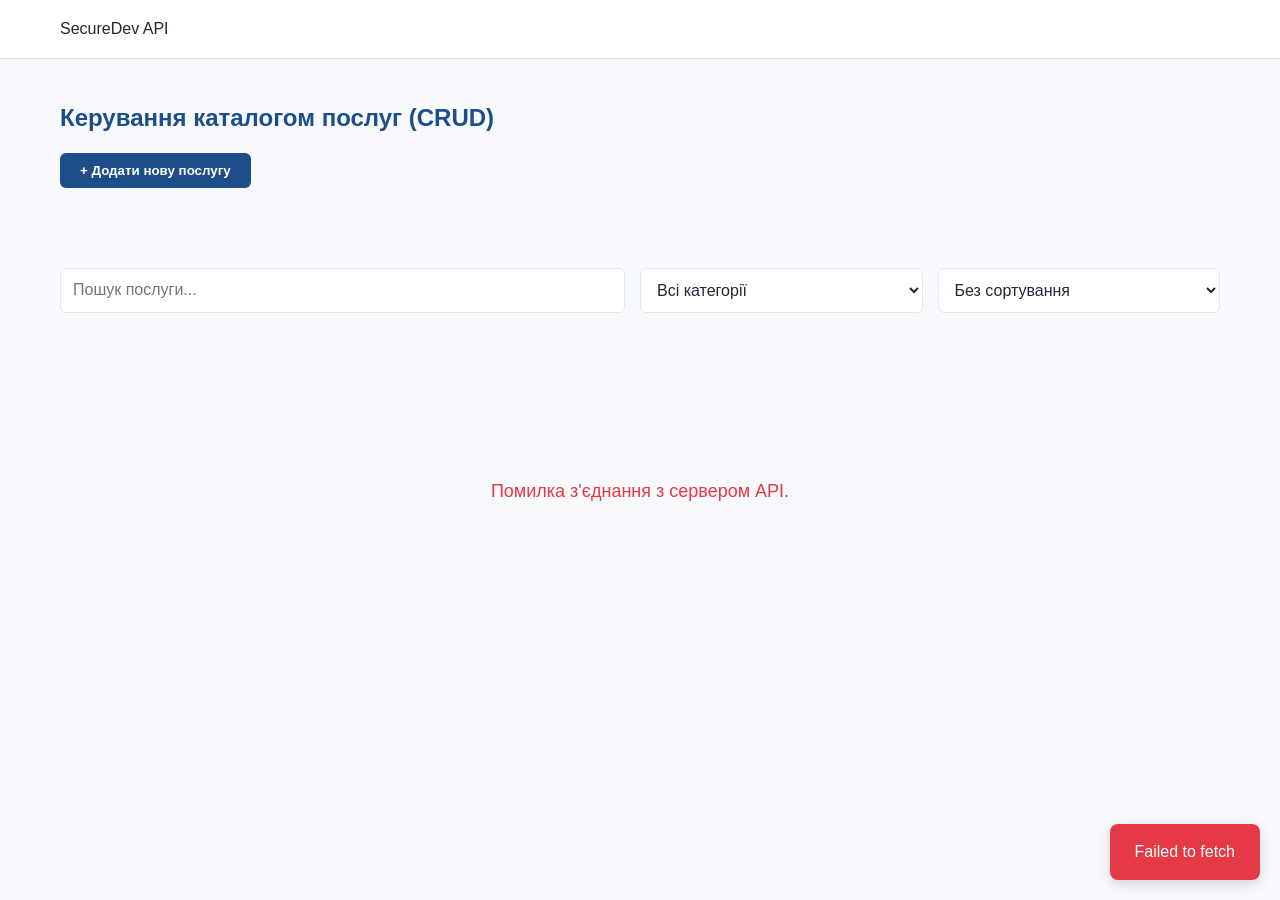
<file: index.html>
<!DOCTYPE html>
<html lang="uk">
<head>
  <meta charset="UTF-8">
  <meta name="viewport" content="width=device-width, initial-scale=1.0">
  <title>REST API CRUD | Каталог послуг</title>
  <link rel="stylesheet" href="styles/style.css">
</head>
<body>

  <header class="site-header">
    <nav class="container">
      <div class="logo">SecureDev API</div>
    </nav>
  </header>

  <main class="container">
    <section class="catalog-head">
      <h1>Керування каталогом послуг (CRUD)</h1>
      <button id="add-new-btn" class="btn btn-primary">+ Додати нову послугу</button>
    </section>

    <section class="controls-panel">
      <input type="text" id="search-input" placeholder="Пошук послуги...">
      <select id="category-filter">
        <option value="all">Всі категорії</option>
        <option value="cybersecurity">Кібербезпека</option>
        <option value="development">Розробка</option>
        <option value="consulting">Консалтинг</option>
      </select>
      <select id="sort-select">
        <option value="default">Без сортування</option>
        <option value="price-asc">Ціна (Спочатку дешевші)</option>
        <option value="price-desc">Ціна (Спочатку дорожчі)</option>
      </select>
    </section>

    <section class="catalog-wrapper">
      <div id="ui-loading" class="ui-state hidden"><div class="spinner"></div>Завантаження даних...</div>
      <div id="ui-error" class="ui-state hidden error-message">Помилка з'єднання з сервером API.</div>
      <div id="ui-empty" class="ui-state hidden">Записів не знайдено.</div>
      
      <div id="services-grid" class="services-grid"></div>
    </section>
  </main>

  <div id="form-modal" class="modal hidden">
    <div class="modal-content">
      <button class="close-modal-btn" id="close-form-btn">&times;</button>
      <h2 id="form-title">Додати послугу</h2>
      
      <form id="crud-form" class="contact-form">
        <input type="hidden" id="item-id" name="id">
        
        <div class="form-group">
          <label>Назва послуги *</label>
          <input type="text" id="item-title" name="title" required minlength="3">
        </div>
        
        <div class="form-group">
          <label>Категорія *</label>
          <select id="item-category" name="category" required>
            <option value="cybersecurity">Кібербезпека</option>
            <option value="development">Розробка</option>
            <option value="consulting">Консалтинг</option>
          </select>
        </div>
        
        <div class="form-group">
          <label>Вартість ($) *</label>
          <input type="number" id="item-price" name="price" required min="1">
        </div>

        <div class="form-group">
          <label>Опис *</label>
          <textarea id="item-desc" name="description" rows="3" required></textarea>
        </div>

        <button type="submit" class="btn btn-primary" id="submit-btn">Зберегти</button>
      </form>
    </div>
  </div>

  <div id="toast" class="toast hidden"></div>

  <script type="module" src="js/main.js"></script>
</body>
</html>
</file>
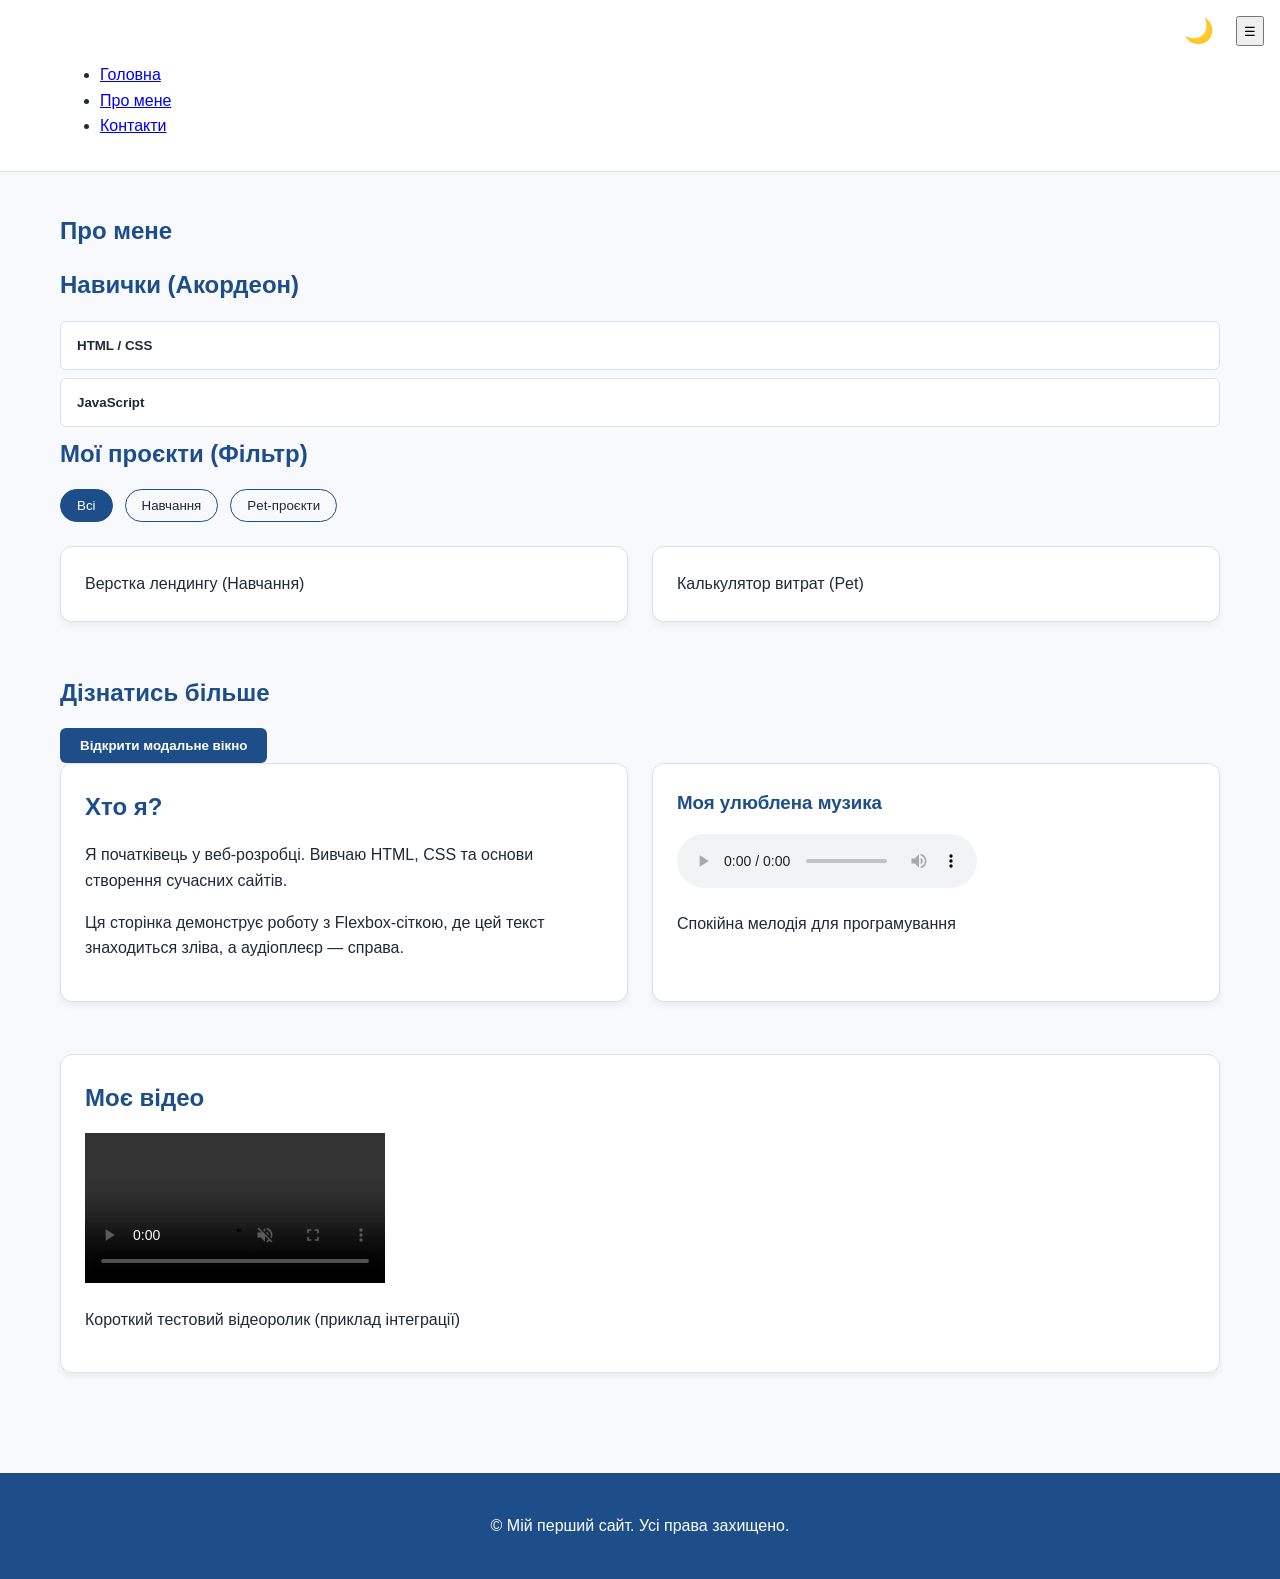
<file: pages/about.html>
<!DOCTYPE html>
<html lang="uk">
<head>
  <meta charset="UTF-8">
  <meta name="viewport" content="width=device-width, initial-scale=1.0">
  <title>Про мене</title>
  <link rel="stylesheet" href="../styles/style.css">
  <link rel="stylesheet" href="../styles/responsive.css">
</head>
<body>

  <header class="site-header">
    <div class="header-controls">
      <button class="theme-toggle" aria-label="Змінити тему">🌙</button>
      <button class="burger-menu" aria-expanded="false" aria-label="Відкрити меню">☰</button>
    </div>
    <nav class="container">
      <ul class="nav-links nav-menu">
        <li><a href="../index.html" class="nav-link">Головна</a></li>
        <li><a href="about.html" class="nav-link active">Про мене</a></li>
        <li><a href="contact.html" class="nav-link">Контакти</a></li>
      </ul>
    </nav>
  </header>

  <main class="container">
    <section>
      <h1>Про мене</h1>
      
      <h2>Навички (Акордеон)</h2>
      <div class="accordion">
        <div class="accordion-item">
          <button class="accordion-header">HTML / CSS</button>
          <div class="accordion-content">Знаю семантичну верстку, Flexbox та Grid.</div>
        </div>
        <div class="accordion-item">
          <button class="accordion-header">JavaScript</button>
          <div class="accordion-content">Вмію працювати з DOM, подіями та LocalStorage.</div>
        </div>
      </div>

      <h2>Мої проєкти (Фільтр)</h2>
      <div class="filter-controls">
        <button class="filter-btn active" data-category="all">Всі</button>
        <button class="filter-btn" data-category="study">Навчання</button>
        <button class="filter-btn" data-category="pet">Pet-проєкти</button>
      </div>
      
      <div class="two-column">
        <div class="card service-card-static" data-category="study">Верстка лендингу (Навчання)</div>
        <div class="card service-card-static" data-category="pet">Калькулятор витрат (Pet)</div>
      </div>

      <h2>Дізнатись більше</h2>
      <button class="btn btn-primary" onclick="document.getElementById('details-modal').classList.remove('hidden')">Відкрити модальне вікно</button>

      <div class="two-column">
        <div class="card">
          <h2>Хто я?</h2>
          <p>Я початківець у веб-розробці. Вивчаю HTML, CSS та основи створення сучасних сайтів.</p>
          <p>Ця сторінка демонструє роботу з Flexbox-сіткою, де цей текст знаходиться зліва, а аудіоплеєр — справа.</p>
        </div>
        
        <div class="card media-card">
          <h3>Моя улюблена музика</h3>
          <audio controls>
            <source src="https://www.w3schools.com/html/horse.ogg" type="audio/ogg">
            Ваш браузер не підтримує аудіо елемент.
          </audio>
          <p class="media-caption">Спокійна мелодія для програмування</p>
        </div>
      </div>

      <div class="card media-card">
        <h2>Моє відео</h2>
        <video controls muted>
          <source src="https://www.w3schools.com/html/mov_bbb.mp4" type="video/mp4">
          Ваш браузер не підтримує відео тег.
        </video>
        <p class="media-caption">Короткий тестовий відеоролик (приклад інтеграції)</p>
      </div>
    </section>
  </main>

  <footer class="site-footer">
    <p>&copy; <span class="current-year"></span> Мій перший сайт. Усі права захищено.</p>
  </footer>

  <button class="back-to-top scroll-btn" hidden title="Повернутися вгору">⬆</button>

  <div id="details-modal" class="modal hidden">
    <div class="modal-content">
      <button class="close-modal-btn">&times;</button>
      <h3>Секретна інформація</h3>
      <p>Цей текст знаходиться в модальному вікні, яке не ламає верстку!</p>
    </div>
  </div>

  <script src="../js/main.js"></script>
</body>
</html>
</file>
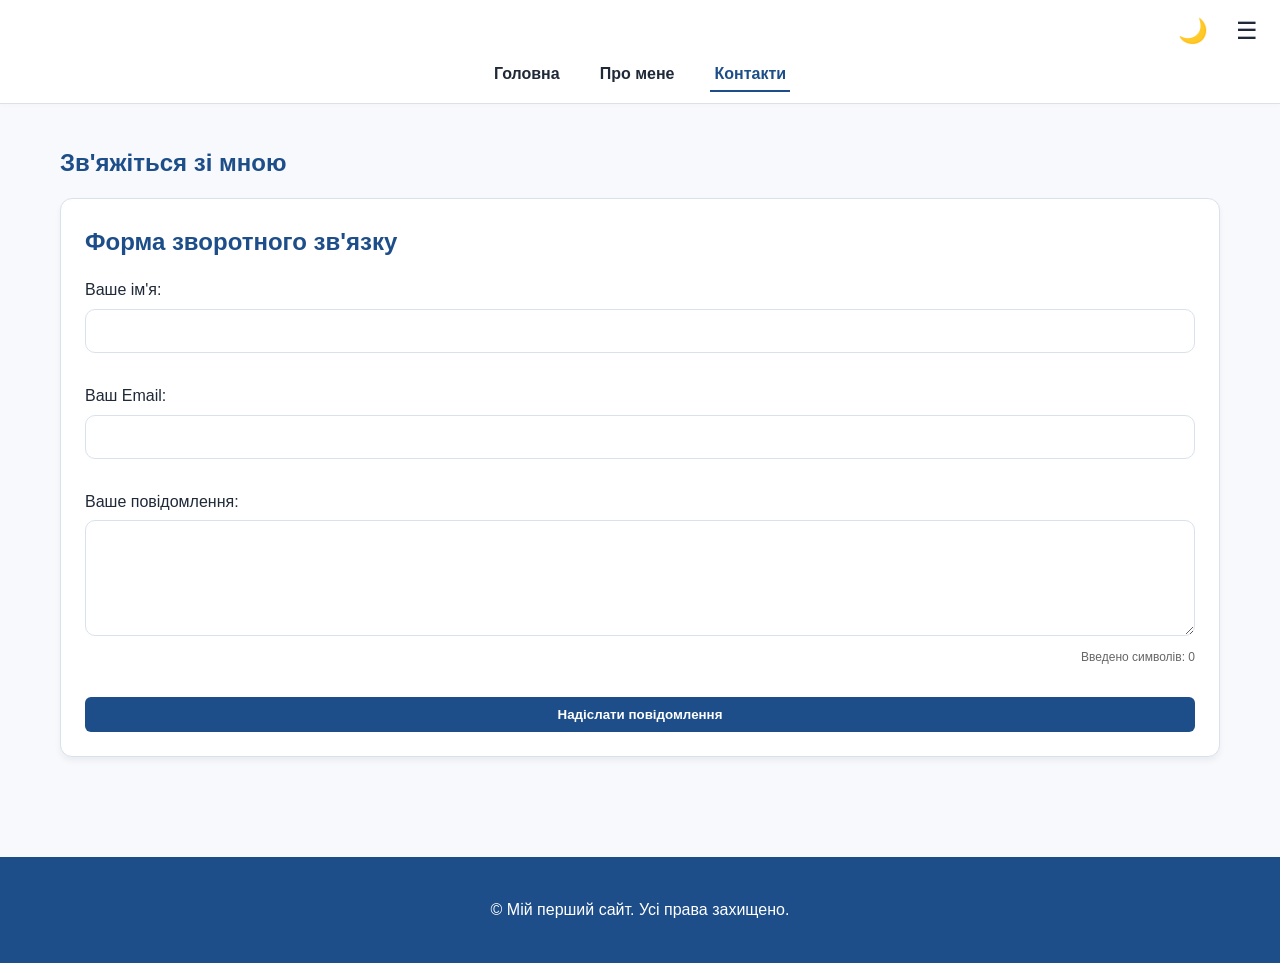
<file: pages/contact.html>
<!DOCTYPE html>
<html lang="uk">
<head>
  <meta charset="UTF-8">
  <meta name="viewport" content="width=device-width, initial-scale=1.0">
  <title>Контакти</title>
  <link rel="stylesheet" href="../styles/style.css">
  <link rel="stylesheet" href="../styles/responsive.css">
</head>
<body>

  <header class="site-header">
    <div class="header-controls">
      <button class="theme-toggle" aria-label="Змінити тему">🌙</button>
      <button class="burger-btn" aria-expanded="false" aria-label="Відкрити меню">☰</button>
    </div>
    <nav class="container">
      <ul class="nav-list">
        <li><a href="../index.html">Головна</a></li>
        <li><a href="about.html">Про мене</a></li>
        <li><a href="contact.html" class="is-active">Контакти</a></li>
      </ul>
    </nav>
  </header>

  <main class="container">
    <section>
      <h1>Зв'яжіться зі мною</h1>
      
      <div class="card">
        <h2>Форма зворотного зв'язку</h2>
        <div class="form-success-block hidden"></div>

        <form id="contact-form" action="#" method="POST" class="contact-form">
          <div class="form-group">
            <label for="name">Ваше ім'я:</label>
            <input type="text" id="name" name="username">
            <span class="error-message"></span>
          </div>
          
          <div class="form-group">
            <label for="email">Ваш Email:</label>
            <input type="text" id="email" name="email">
            <span class="error-message"></span>
          </div>

          <div class="form-group">
            <label for="message">Ваше повідомлення:</label>
            <textarea id="message" name="message" rows="5" maxlength="500"></textarea>
            <span class="char-counter">Введено символів: 0</span>
            <span class="error-message"></span>
          </div>

          <button type="submit" class="btn btn-primary">Надіслати повідомлення</button>
        </form>
      </div>
    </section>
  </main>

  <footer class="site-footer">
    <p>&copy; <span class="current-year"></span> Мій перший сайт. Усі права захищено.</p>
  </footer>

  <button class="back-to-top scroll-btn" hidden title="Повернутися вгору">⬆</button>

  <script src="../js/main.js"></script>
</body>
</html>
</file>
<file: styles/style.css>
/* Глобальні змінні та теми */
:root {
  --color-primary: #1d4e89;
  --color-accent: #ffb703;
  --color-bg: #f7f9fc;
  --color-surface: #ffffff;
  --color-text: #1f2937;
  --color-border: #d9e2ec;
  
  --primary: #0066cc;
  --primary-hover: #0052a3;
  --dark: #1a1a1a;
  --light: #f8f9fa;
  --border: #e2e8f0;
  --favorite: #ffcc00;
}

body.theme-dark {
  --color-bg: #121212;
  --color-surface: #1e1e1e;
  --color-text: #e0e0e0;
  --color-border: #333333;
  --dark: #e0e0e0;
  --light: #2c2c2c;
  --border: #444;
}

*, *::before, *::after {
  box-sizing: border-box;
}

body {
  margin: 0;
  font-family: Arial, sans-serif;
  line-height: 1.6;
  color: var(--color-text);
  background-color: var(--color-bg);
  transition: background-color 0.3s, color 0.3s;
}

.container {
  max-width: 1200px;
  width: min(1200px, calc(100% - 32px));
  margin: 0 auto;
  padding: 0 20px;
}

section {
  padding: 40px 0;
}

/* Шапка та Навігація */
.site-header {
  background-color: var(--color-surface);
  border-bottom: 1px solid var(--color-border);
  padding: 16px 0;
  box-shadow: 0 2px 4px rgba(0, 0, 0, 0.02);
}

.header-controls {
  display: flex;
  gap: 16px;
  justify-content: flex-end;
  padding: 0 16px;
}

.burger-btn, .theme-toggle {
  background: none;
  border: none;
  font-size: 24px;
  cursor: pointer;
  color: var(--color-text);
}

.nav-list {
  display: flex;
  justify-content: center;
  gap: 32px;
  list-style: none;
  margin: 15px 0 0 0;
  padding: 0;
}

.nav-list a {
  text-decoration: none;
  color: var(--color-text);
  font-weight: 600;
  font-size: 16px;
  padding: 8px 4px;
  transition: color 0.3s ease;
}

.nav-list a:hover {
  color: var(--color-accent);
}

.nav-list a.is-active, .nav-list a.active {
  color: var(--color-primary);
  border-bottom: 2px solid var(--color-primary);
}

/* Картки та Базова типографіка */
h1, h2, h3 {
  color: var(--color-primary);
  margin-top: 0;
  margin-bottom: 16px;
}

.card {
  background-color: var(--color-surface);
  border: 1px solid var(--color-border);
  border-radius: 12px;
  padding: 24px;
  box-shadow: 0 4px 6px rgba(0, 0, 0, 0.05);
  margin-bottom: 20px;
}

.two-column {
  display: flex;
  gap: 24px;
  align-items: stretch;
  margin-bottom: 32px;
}

.two-column > * {
  flex: 1;
}

/* Форма контаків */
.contact-form {
  display: flex;
  flex-direction: column;
  gap: 16px;
}

.form-group {
  margin-bottom: 10px;
}

label {
  display: block;
  font-weight: 500;
  margin-bottom: 6px;
}

input[type="text"], textarea {
  width: 100%;
  padding: 12px 14px;
  border: 1px solid var(--color-border);
  border-radius: 10px;
  background: var(--color-surface);
  color: var(--color-text);
  font-family: inherit;
  font-size: 16px;
}

input:focus, textarea:focus {
  outline: none;
  border-color: var(--color-primary);
  box-shadow: 0 0 0 3px rgba(29, 78, 137, 0.15);
}

.error-message {
  color: #e63946;
  font-size: 14px;
  margin-top: 4px;
  display: block;
}

.char-counter {
  font-size: 12px;
  color: #666;
  text-align: right;
  display: block;
  margin-top: 4px;
}

.form-success-block {
  padding: 24px;
  background: #d4edda;
  color: #155724;
  border-radius: 8px;
  border: 1px solid #c3e6cb;
  margin-bottom: 20px;
}

/* Акордеон */
.accordion-item {
  margin-bottom: 8px;
}

.accordion-header {
  width: 100%;
  text-align: left;
  padding: 16px;
  background-color: var(--color-surface);
  color: var(--color-text);
  border: 1px solid var(--color-border);
  cursor: pointer;
  font-weight: 600;
  border-radius: 6px;
}

.accordion-item.is-active .accordion-header {
  background-color: var(--color-primary);
  color: #fff;
}

.accordion-content {
  display: none;
  padding: 16px;
  border: 1px solid var(--color-border);
  border-top: none;
  background-color: var(--color-bg);
  border-radius: 0 0 6px 6px;
}

.accordion-item.is-active .accordion-content {
  display: block;
}

/* Фільтри на сторінці про мене */
.filter-controls {
  display: flex;
  gap: 12px;
  margin-bottom: 24px;
}

.filter-btn {
  padding: 8px 16px;
  border: 1px solid var(--color-primary);
  background: transparent;
  color: var(--color-text);
  cursor: pointer;
  border-radius: 20px;
}

.filter-btn.active {
  background: var(--color-primary);
  color: #fff;
}

/* Панель керування каталогом (index.html) */
.controls-panel {
  display: grid;
  grid-template-columns: 2fr 1fr 1fr;
  gap: 15px;
  margin-bottom: 30px;
}

.controls-panel input, .controls-panel select {
  width: 100%;
  padding: 12px;
  border: 1px solid var(--border);
  border-radius: 6px;
  font-size: 16px;
  background-color: var(--color-surface);
  color: var(--color-text);
}

/* Сітка карток каталогу */
.services-grid {
  display: grid;
  grid-template-columns: repeat(auto-fill, minmax(280px, 1fr));
  gap: 25px;
}

.service-card {
  background: var(--color-surface);
  border: 1px solid var(--border);
  border-radius: 8px;
  overflow: hidden;
  display: flex;
  flex-direction: column;
  transition: transform 0.2s, box-shadow 0.2s;
}

.service-card:hover {
  transform: translateY(-4px);
  box-shadow: 0 10px 20px rgba(0,0,0,0.1);
}

.card-img-wrapper {
  position: relative;
  height: 180px;
}

.card-img {
  width: 100%;
  height: 100%;
  object-fit: cover;
}

.favorite-btn {
  position: absolute;
  top: 10px;
  right: 10px;
  background: rgba(255,255,255,0.85);
  border: none;
  border-radius: 50%;
  width: 36px;
  height: 36px;
  font-size: 20px;
  cursor: pointer;
  color: #ccc;
  display: flex;
  align-items: center;
  justify-content: center;
}

.favorite-btn.active {
  color: var(--favorite);
}

.card-content {
  padding: 20px;
  display: flex;
  flex-direction: column;
  flex-grow: 1;
}

.card-badge {
  align-self: flex-start;
  background: var(--light);
  color: #4a5568;
  padding: 4px 8px;
  font-size: 12px;
  font-weight: bold;
  border-radius: 4px;
  margin-bottom: 10px;
}

.card-title {
  margin: 0 0 10px 0;
  font-size: 18px;
}

.card-desc {
  font-size: 14px;
  color: var(--color-text);
  opacity: 0.8;
  flex-grow: 1;
}

.card-footer {
  display: flex;
  justify-content: space-between;
  align-items: center;
  margin-top: 15px;
}

.card-price {
  font-weight: bold;
  font-size: 20px;
}

/* Кнопки загальні */
.btn {
  padding: 10px 20px;
  border: none;
  border-radius: 6px;
  cursor: pointer;
  font-weight: 600;
}

.btn-primary { background: var(--color-primary); color: white; }
.btn-secondary { background: var(--light); color: var(--color-text); border: 1px solid var(--border); }

/* Модалка та інші стани */
.modal {
  position: fixed;
  top: 0; left: 0; width: 100%; height: 100%;
  background: rgba(0,0,0,0.6);
  display: flex; align-items: center; justify-content: center;
  z-index: 1000;
}

.modal-content {
  background: var(--color-surface);
  padding: 30px;
  border-radius: 8px;
  max-width: 650px;
  width: 90%;
  position: relative;
}

.close-modal-btn {
  position: absolute; top: 15px; right: 20px;
  font-size: 28px; cursor: pointer; background: none; border: none; color: var(--color-text);
}

.modal-grid { display: grid; grid-template-columns: 1fr 1fr; gap: 20px; margin-top: 15px; }
.modal-img { width: 100%; border-radius: 6px; object-fit: cover; }

.ui-state { text-align: center; padding: 50px 0; font-size: 18px; }
.spinner { border: 4px solid var(--border); border-left-color: var(--primary); border-radius: 50%; width: 40px; height: 40px; animation: spin 1s linear infinite; margin: 0 auto 15px; }
@keyframes spin { to { transform: rotate(360deg); } }

.scroll-btn {
  position: fixed; bottom: 24px; right: 24px;
  background-color: var(--color-primary); color: #fff;
  border: none; border-radius: 50%; width: 48px; height: 48px; font-size: 20px; cursor: pointer;
  box-shadow: 0 4px 6px rgba(0,0,0,0.2); z-index: 99;
}

.site-footer {
  background-color: var(--color-primary); color: #fff; text-align: center; padding: 24px 0; margin-top: 40px;
}

.hidden { display: none !important; }
/* Нові кнопки для CRUD */
.action-btns {
  display: flex;
  gap: 10px;
}
.btn-danger {
  background-color: #e63946;
  color: white;
  border: none;
}
.btn-danger:hover {
  background-color: #d62828;
}

/* Toast Повідомлення (Success/Error) */
.toast {
  position: fixed;
  bottom: 20px;
  right: 20px;
  color: white;
  padding: 15px 25px;
  border-radius: 8px;
  box-shadow: 0 4px 12px rgba(0,0,0,0.15);
  z-index: 2000;
  transition: opacity 0.3s;
}

/* Форма в модалці */
#crud-form .form-group {
  margin-bottom: 15px;
}
#crud-form label {
  font-weight: 600;
  margin-bottom: 5px;
}
</file>
<file: styles/responsive.css>
@media (max-width: 768px) {
  .nav-list {
    flex-direction: column;
    gap: 12px;
  }
  
  .two-column {
    flex-direction: column;
  }
  
  h1 {
    font-size: 28px;
  }
  
  .container {
    width: min(100% - 20px, 1100px);
  }

  section {
    padding: 24px 0;
  }

  .card {
    padding: 16px;
  }

  table {
    display: block;
    overflow-x: auto;
    white-space: nowrap;
  }
}
</file>
